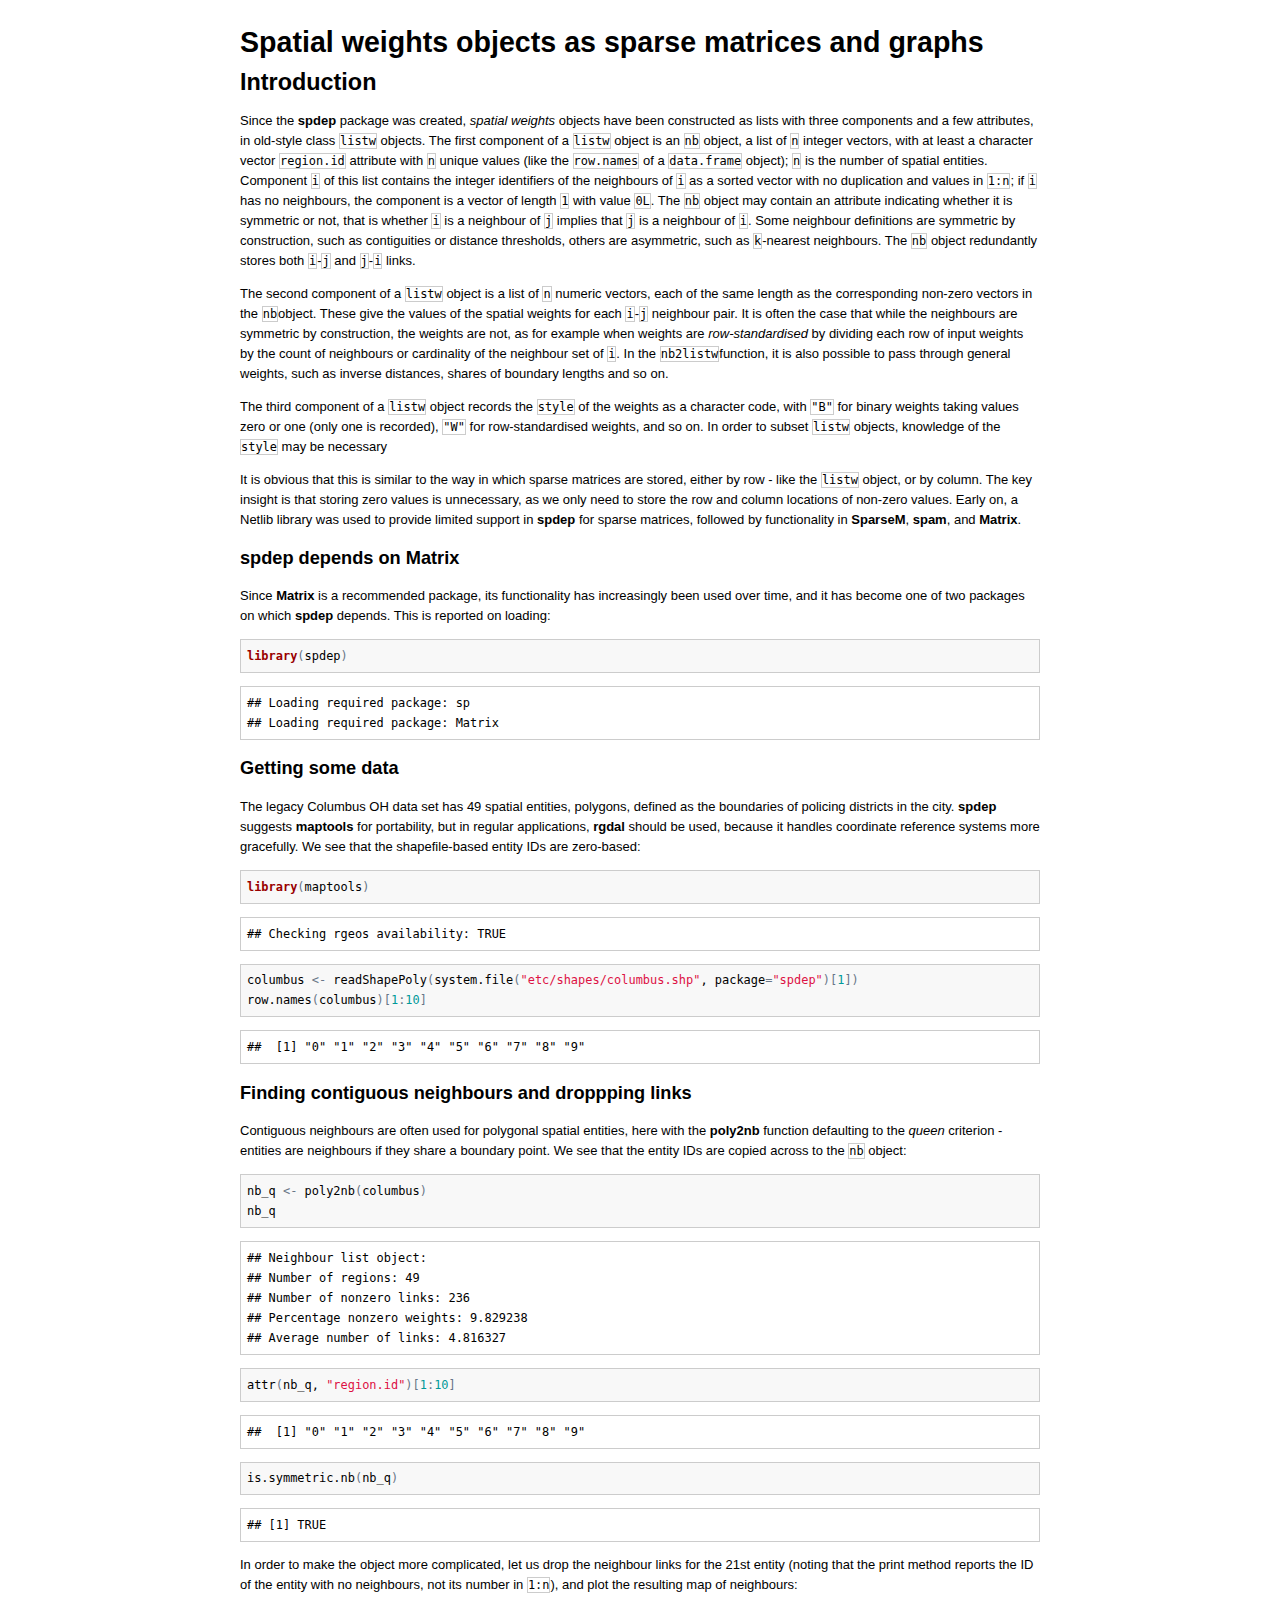
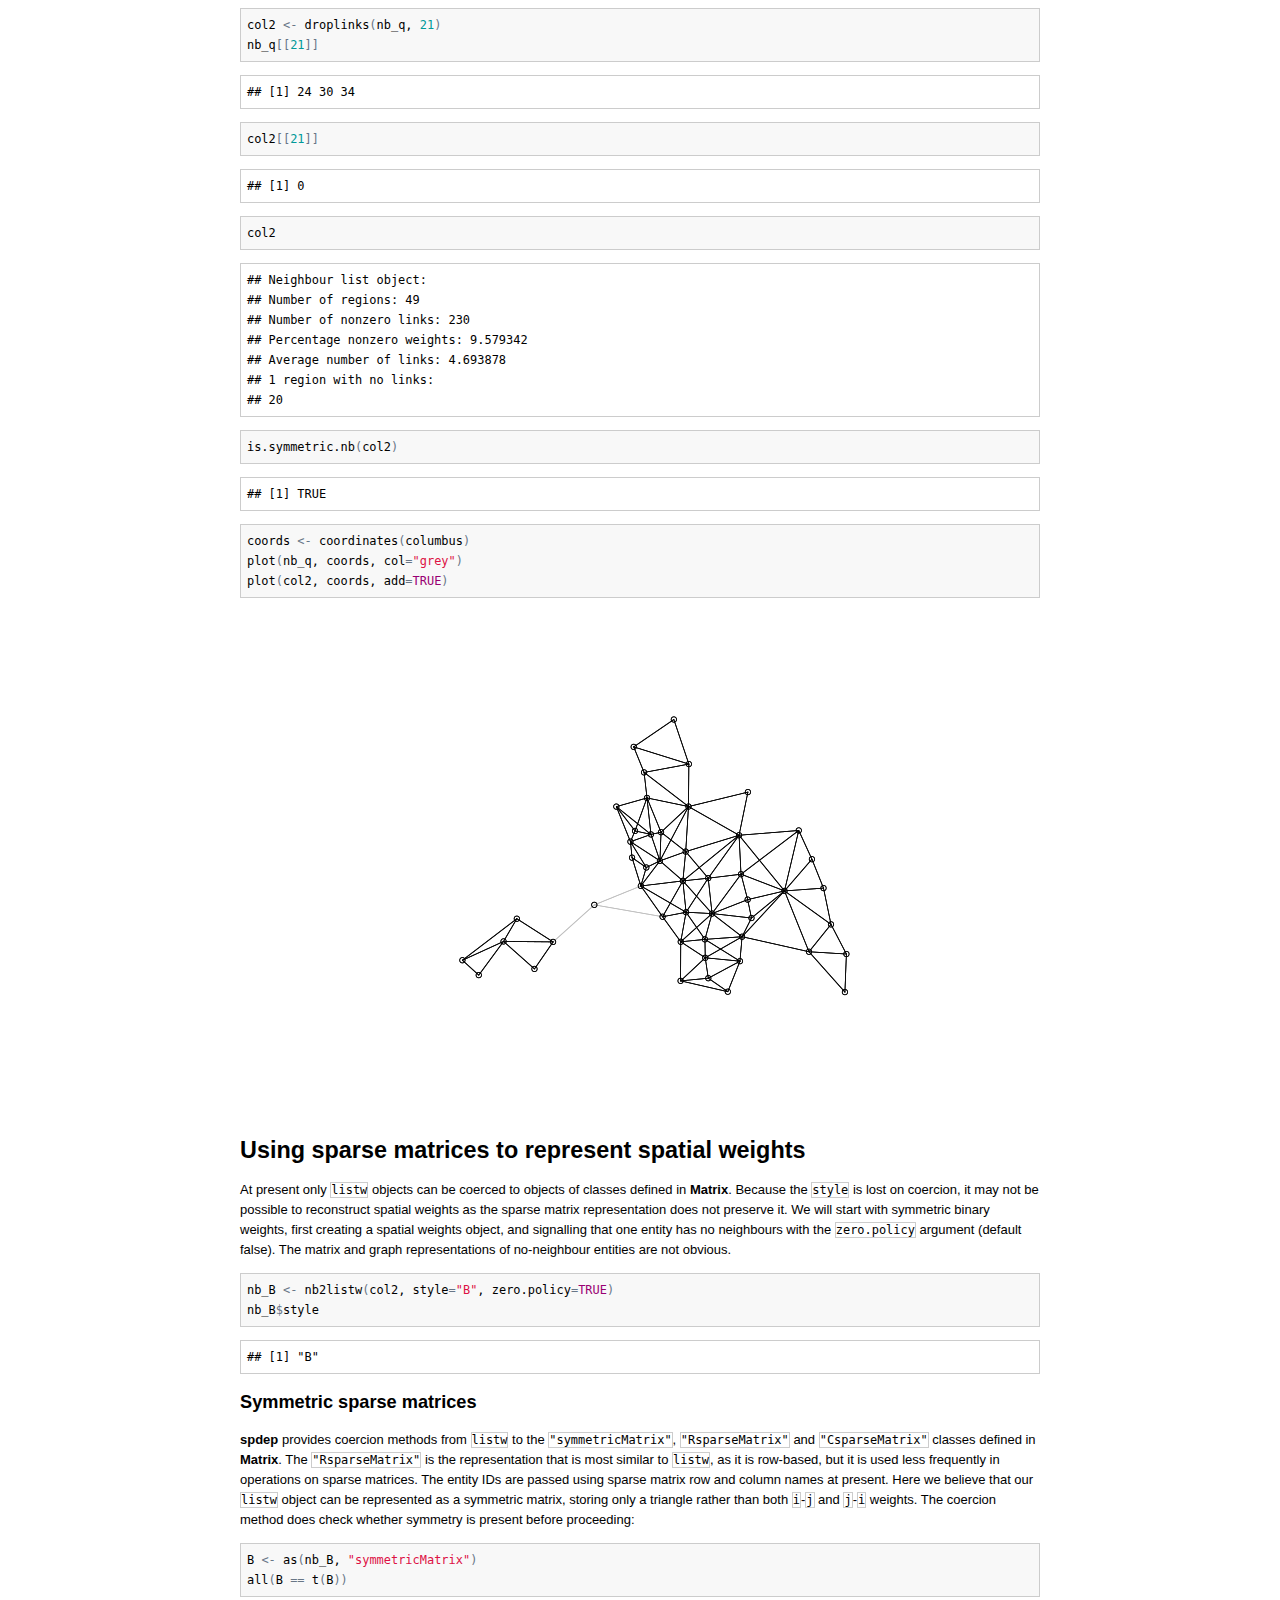
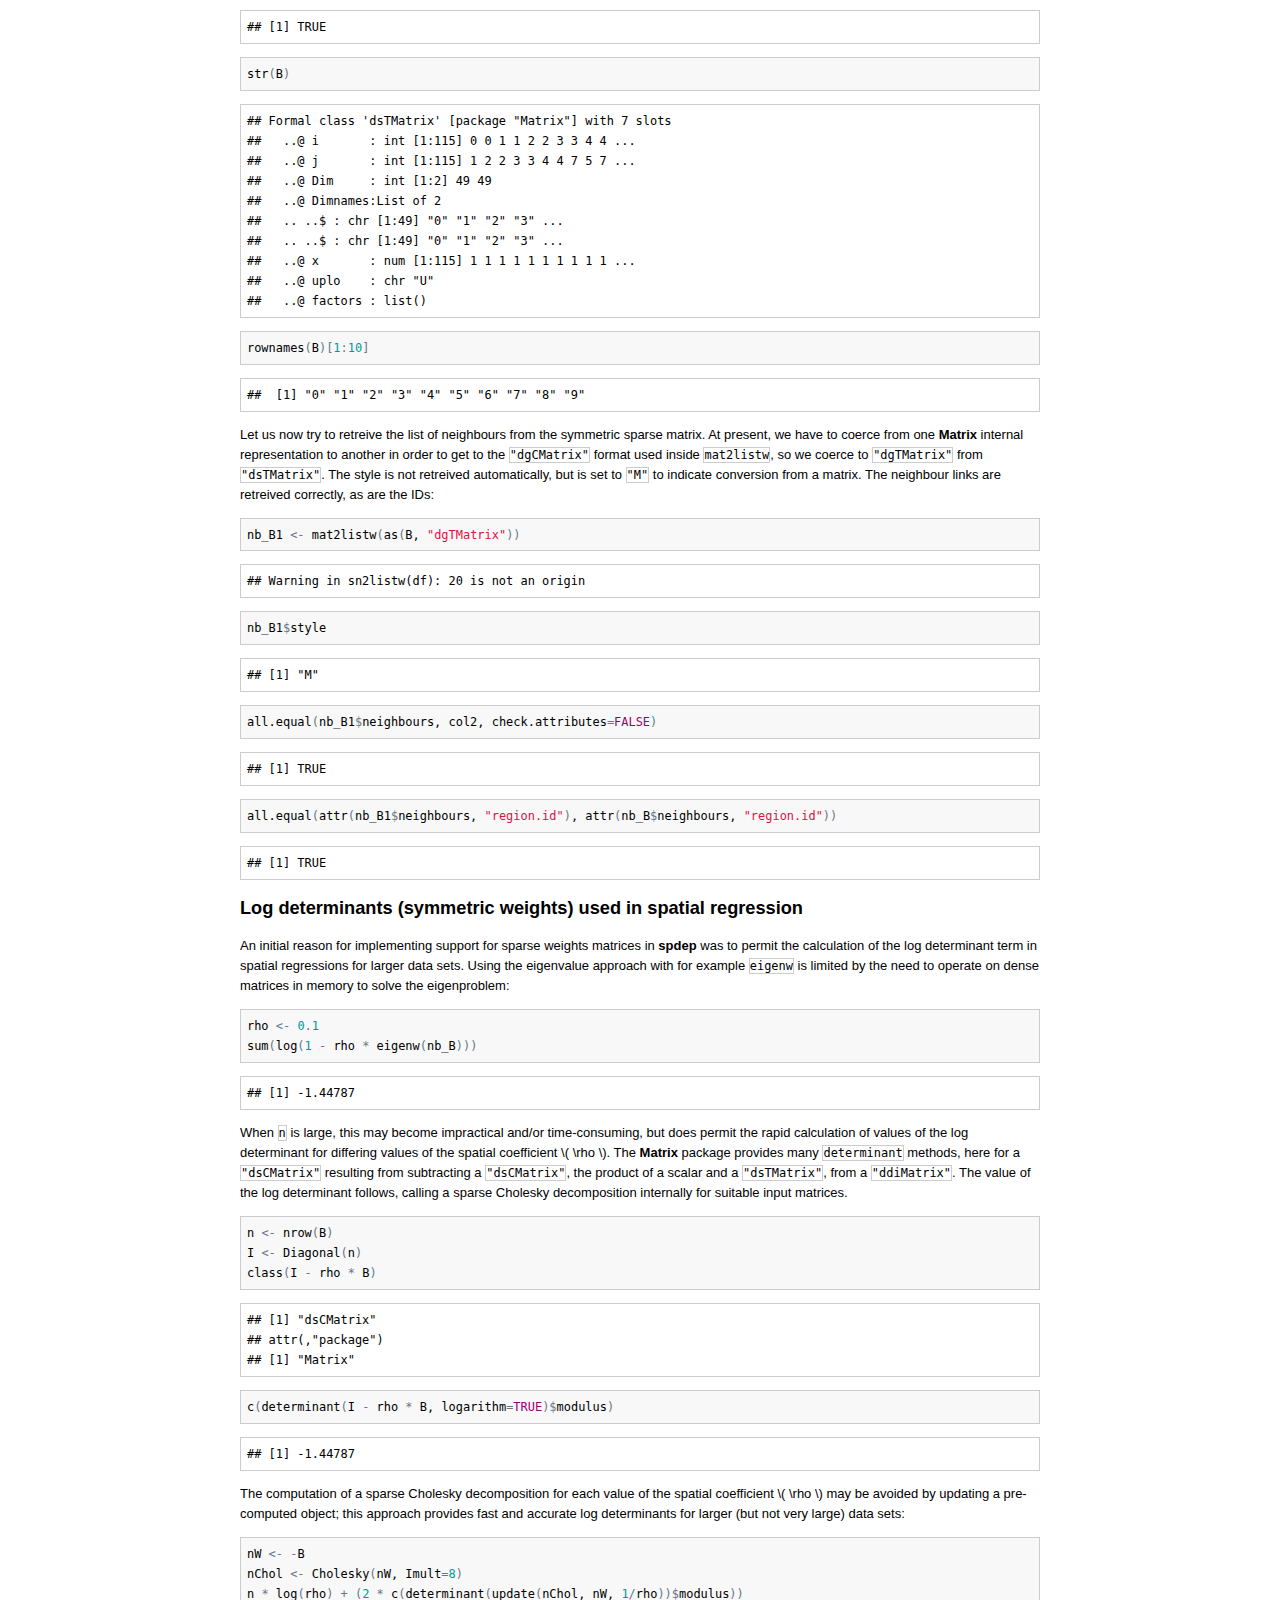
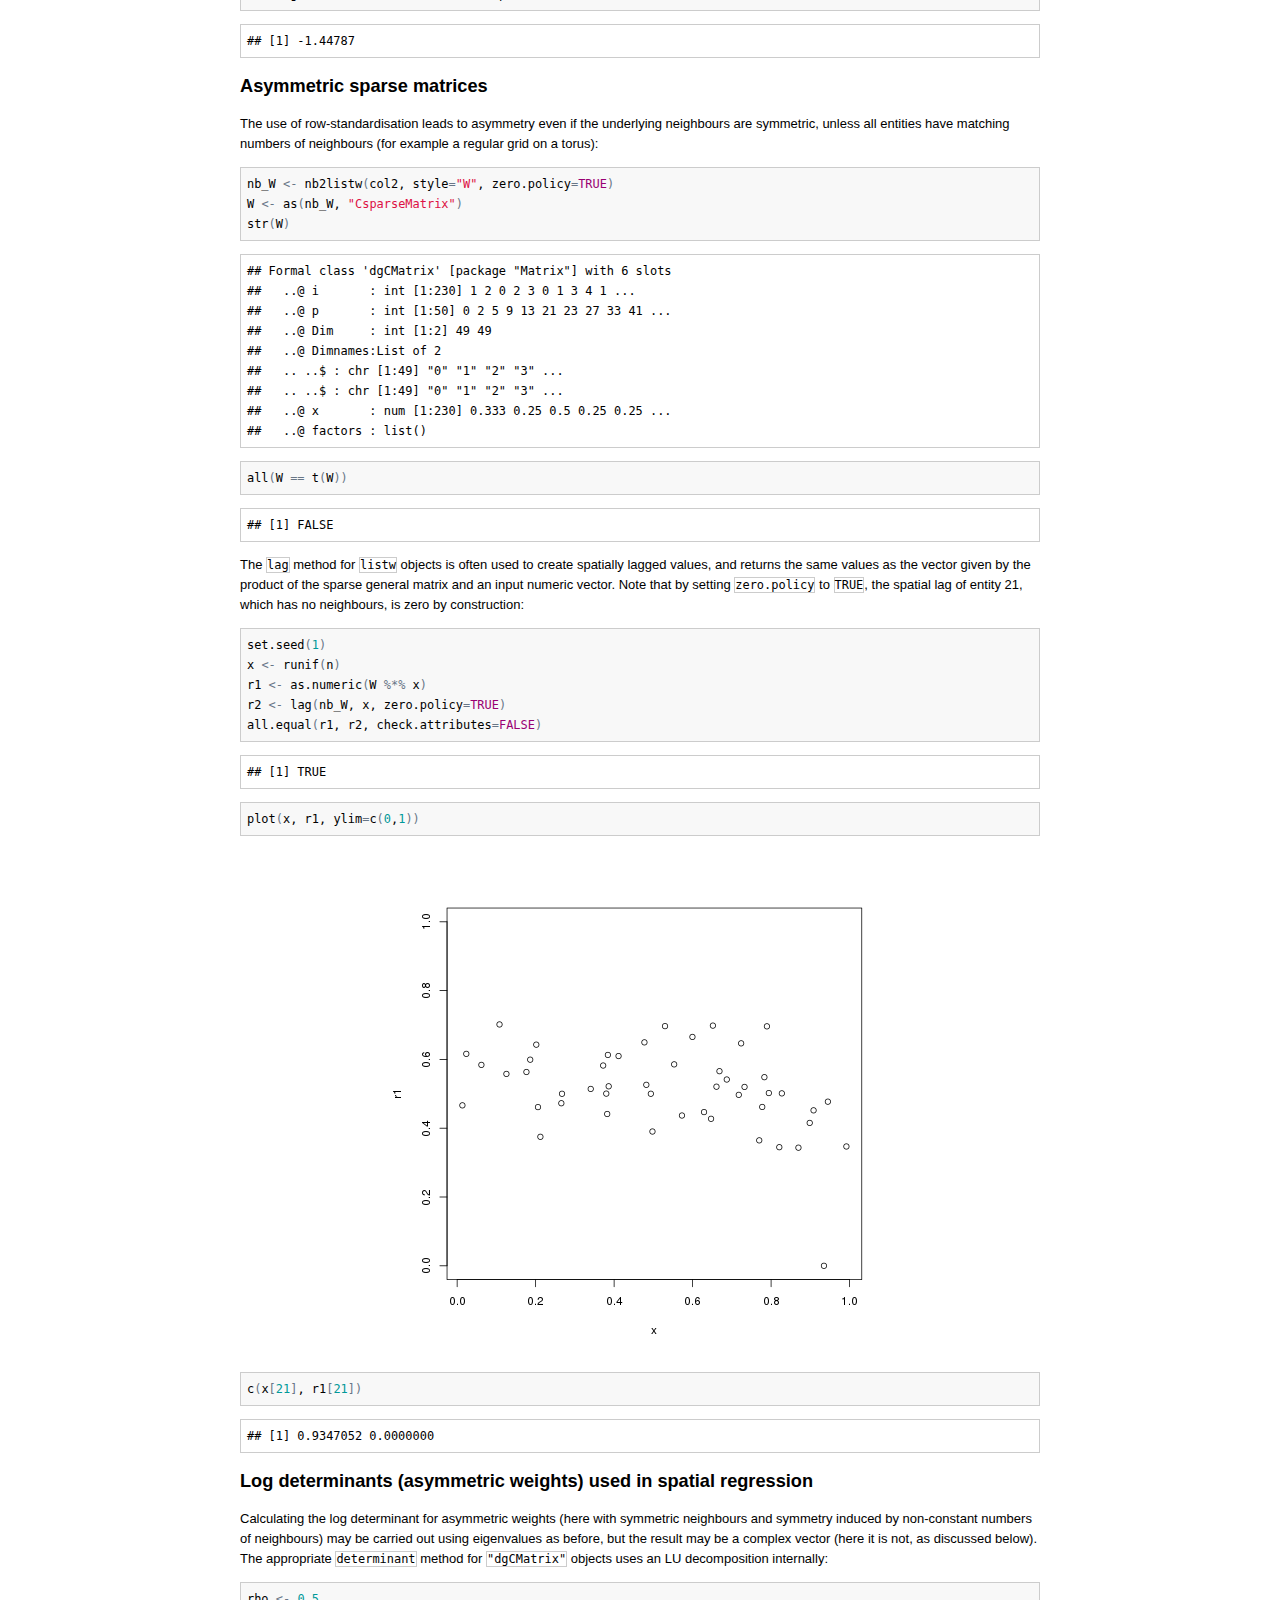
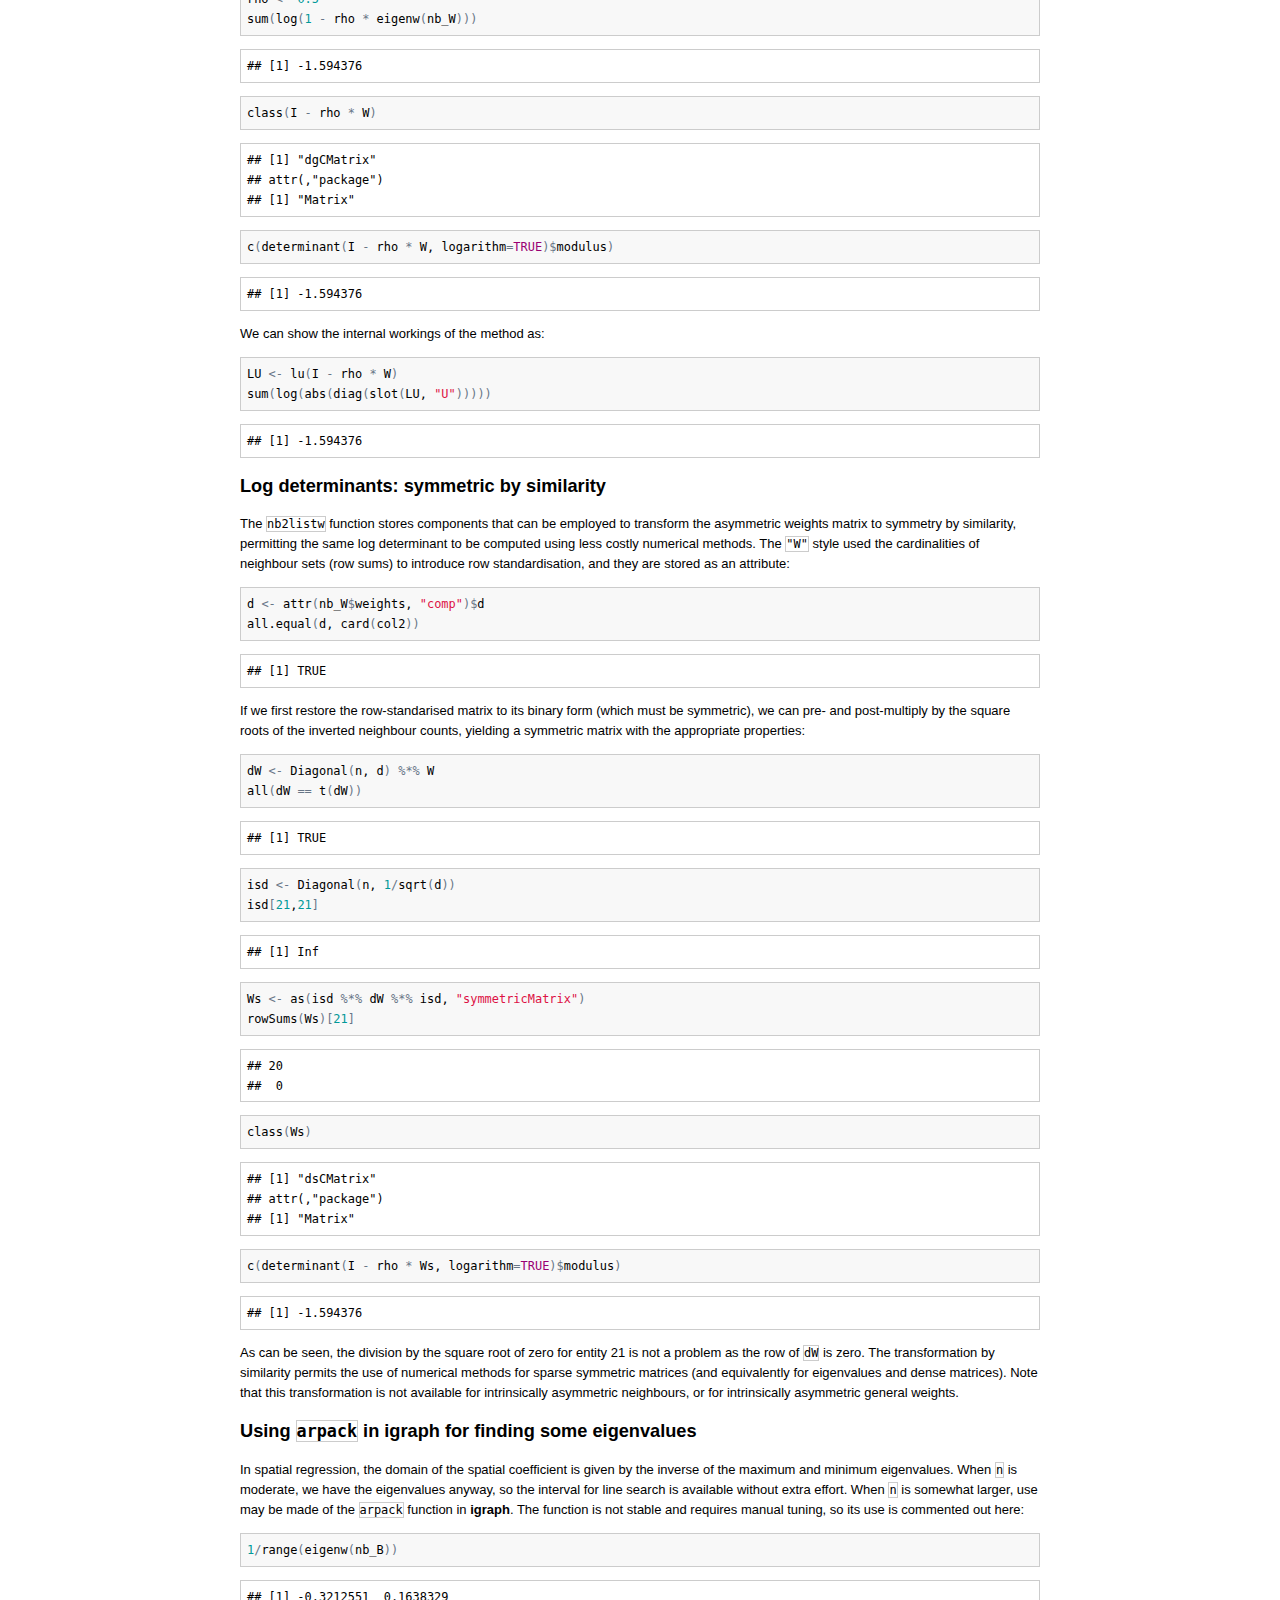
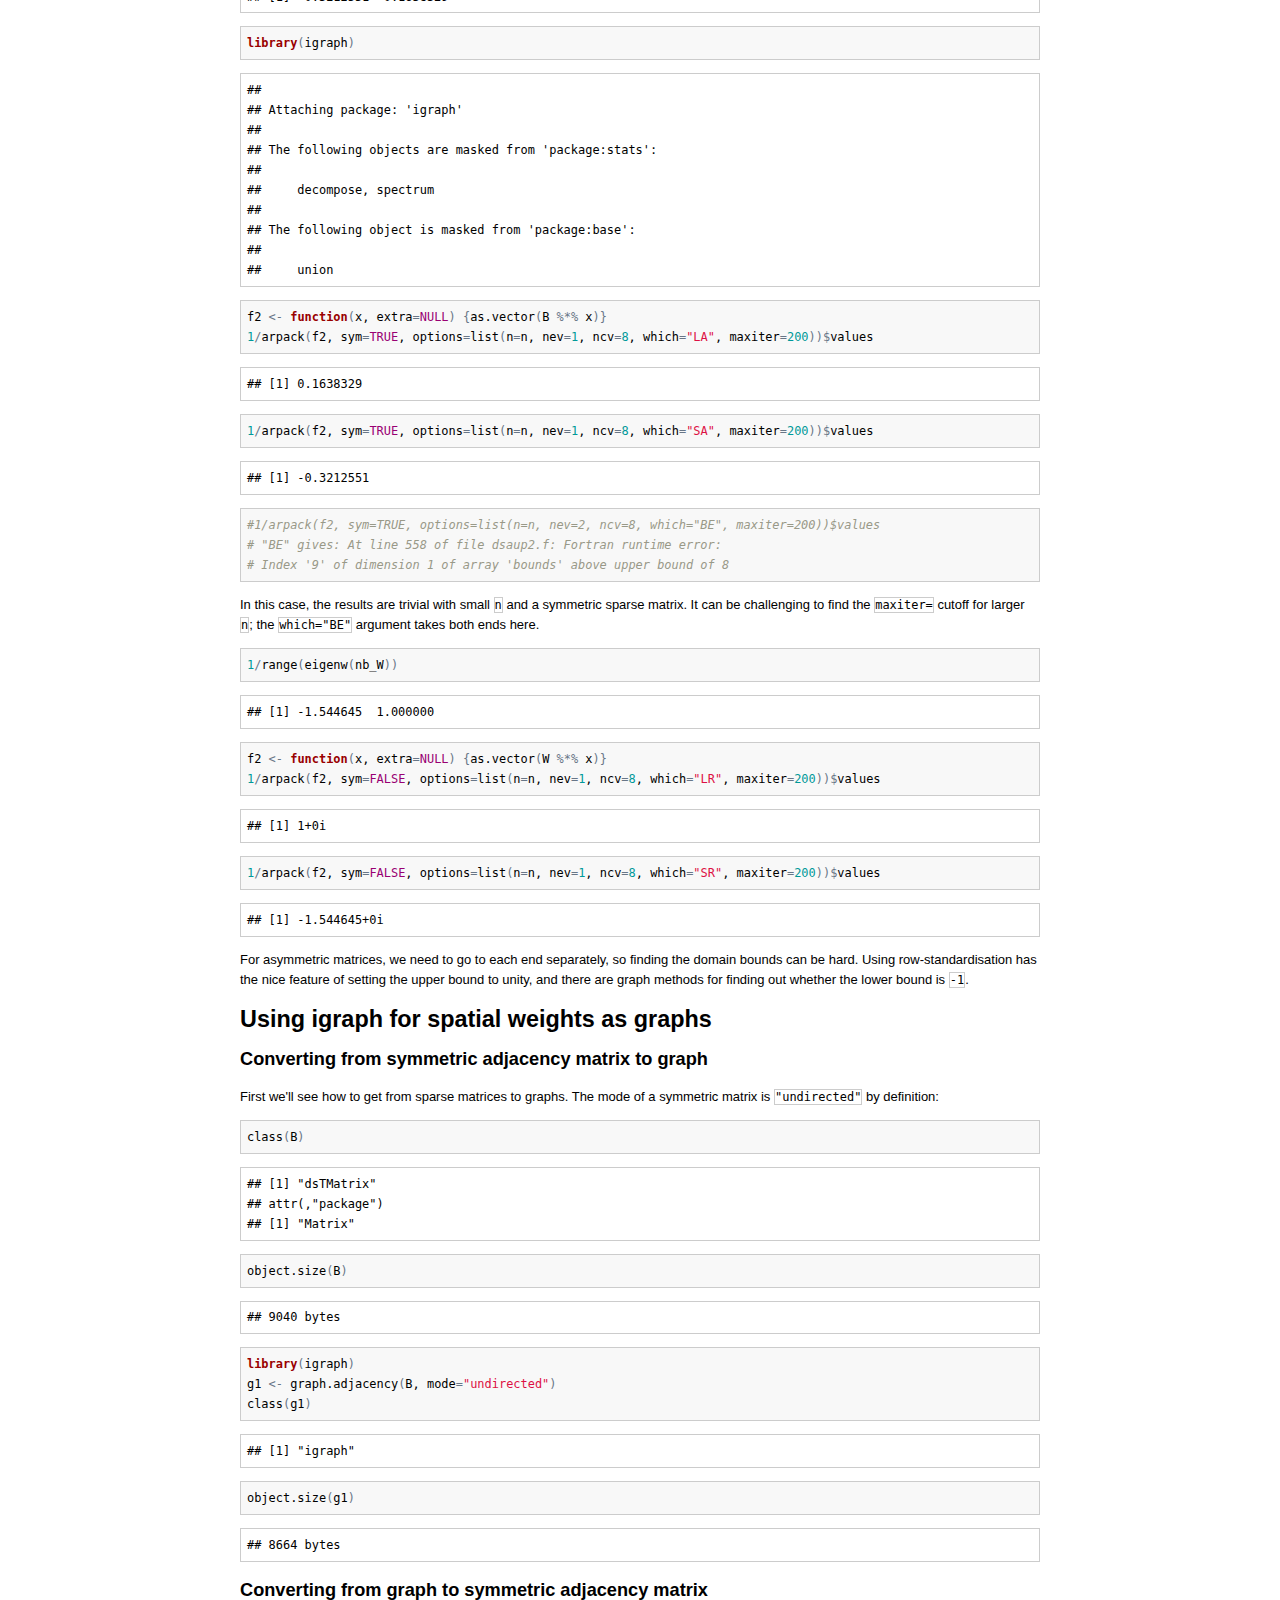
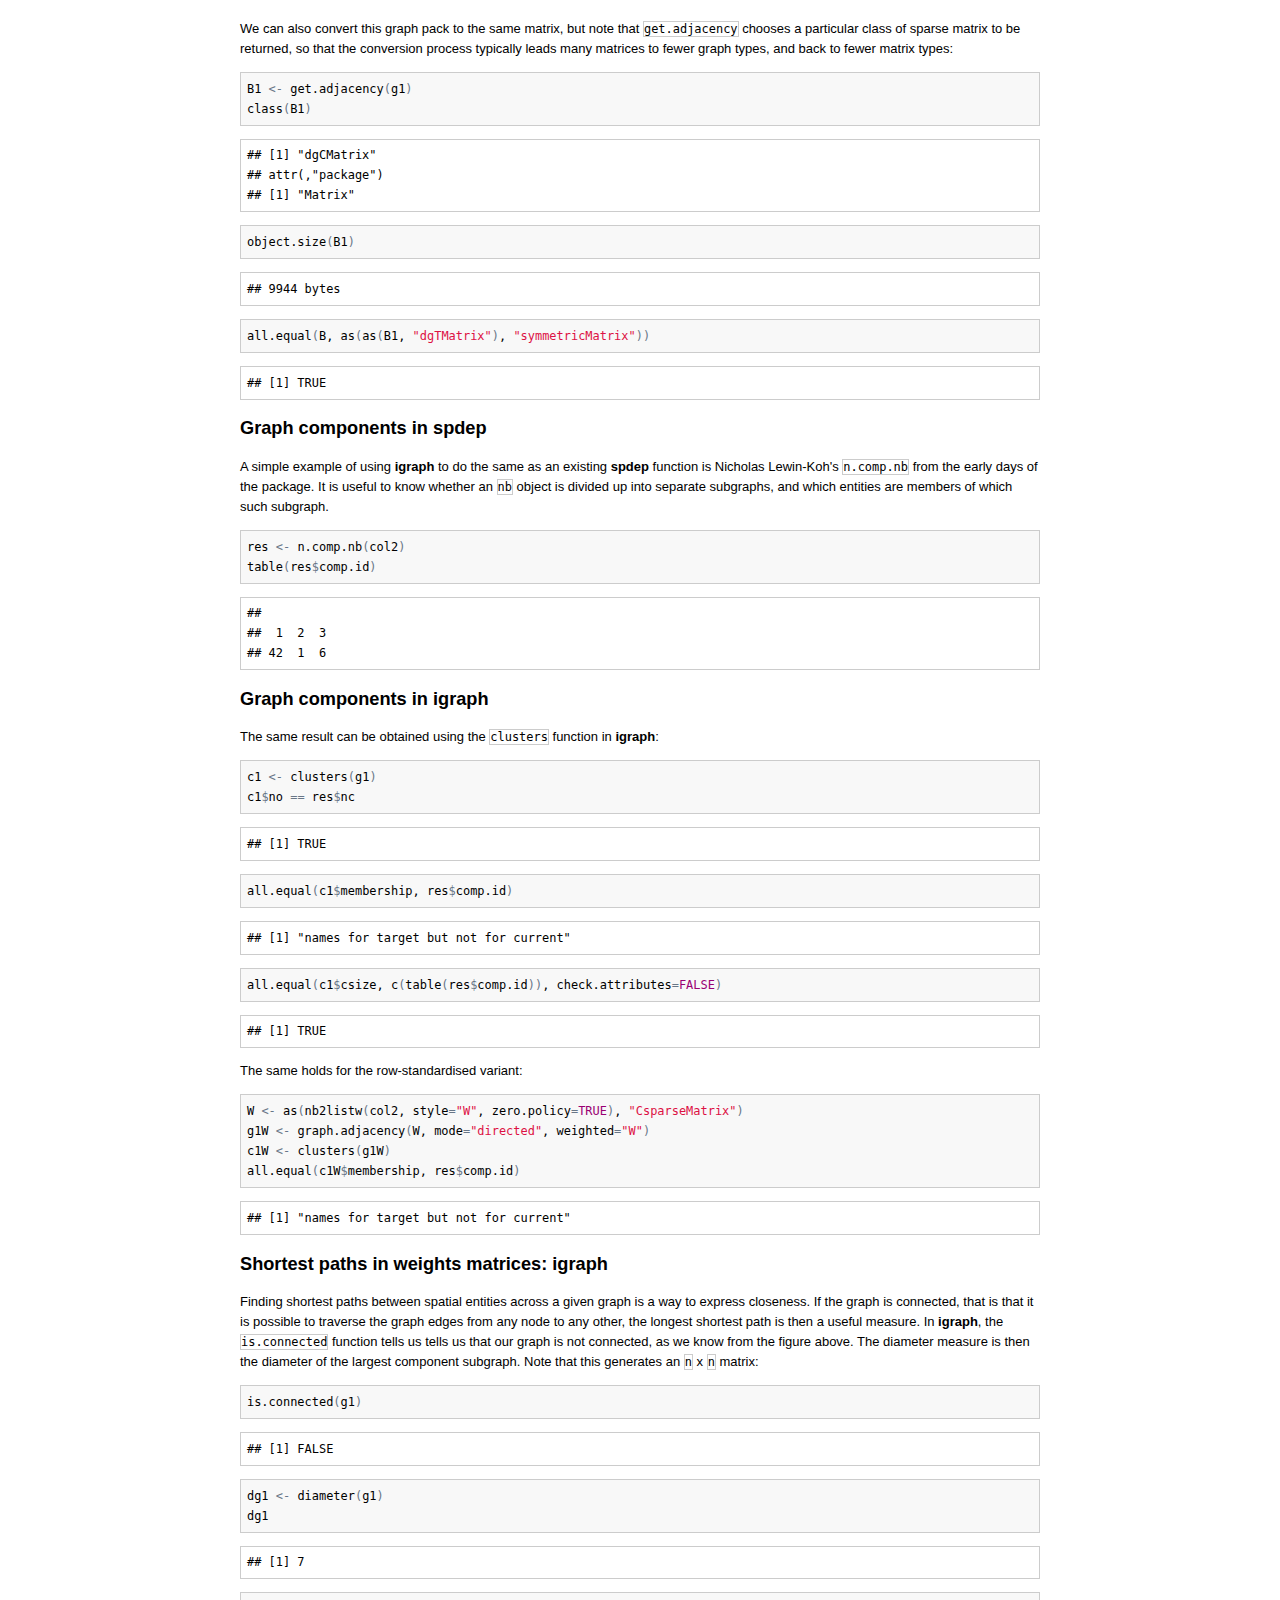
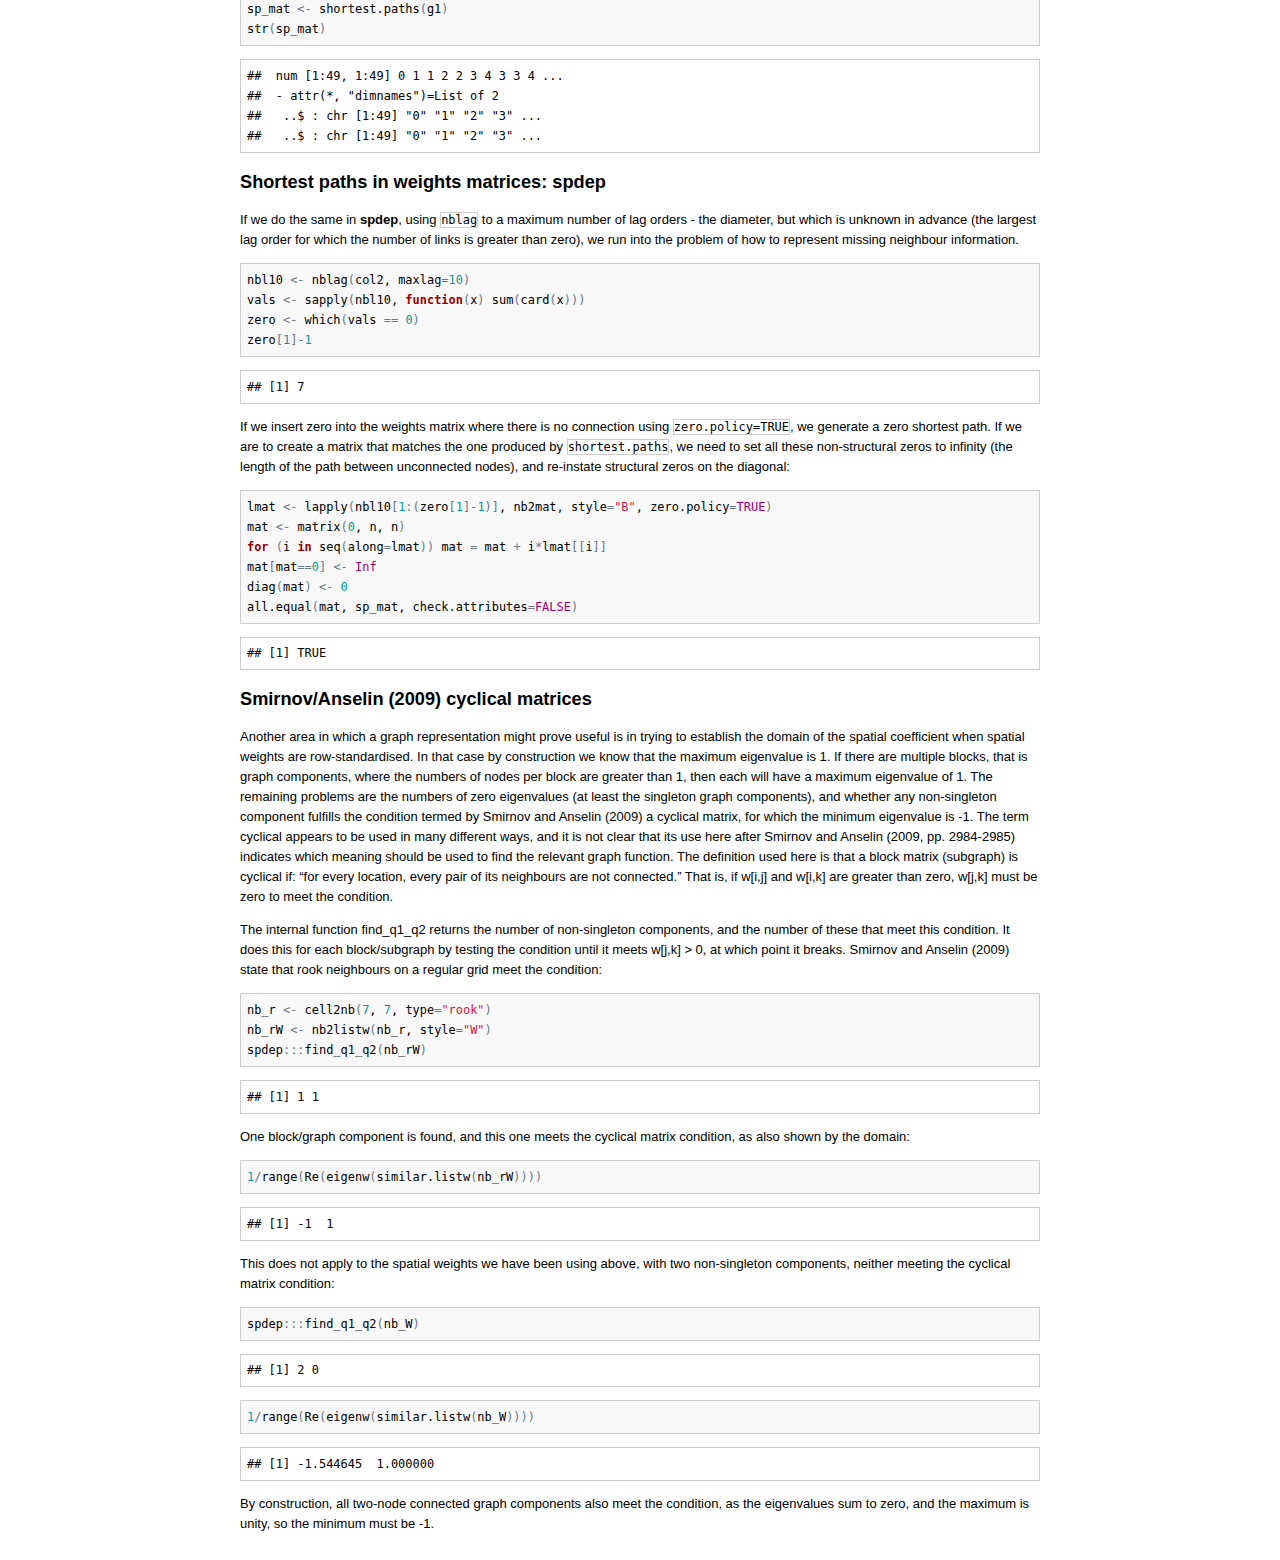
<file: software/spdep/doc/nb_igraph.html>
<!DOCTYPE html>
<html>
<head>
<meta http-equiv="Content-Type" content="text/html; charset=utf-8"/>

<title>Spatial weights objects as sparse matrices and graphs</title>

<script type="text/javascript">
window.onload = function() {
  var imgs = document.getElementsByTagName('img'), i, img;
  for (i = 0; i < imgs.length; i++) {
    img = imgs[i];
    // center an image if it is the only element of its parent
    if (img.parentElement.childElementCount === 1)
      img.parentElement.style.textAlign = 'center';
  }
};
</script>

<!-- Styles for R syntax highlighter -->
<style type="text/css">
   pre .operator,
   pre .paren {
     color: rgb(104, 118, 135)
   }

   pre .literal {
     color: #990073
   }

   pre .number {
     color: #099;
   }

   pre .comment {
     color: #998;
     font-style: italic
   }

   pre .keyword {
     color: #900;
     font-weight: bold
   }

   pre .identifier {
     color: rgb(0, 0, 0);
   }

   pre .string {
     color: #d14;
   }
</style>

<!-- R syntax highlighter -->
<script type="text/javascript">
var hljs=new function(){function m(p){return p.replace(/&/gm,"&amp;").replace(/</gm,"&lt;")}function f(r,q,p){return RegExp(q,"m"+(r.cI?"i":"")+(p?"g":""))}function b(r){for(var p=0;p<r.childNodes.length;p++){var q=r.childNodes[p];if(q.nodeName=="CODE"){return q}if(!(q.nodeType==3&&q.nodeValue.match(/\s+/))){break}}}function h(t,s){var p="";for(var r=0;r<t.childNodes.length;r++){if(t.childNodes[r].nodeType==3){var q=t.childNodes[r].nodeValue;if(s){q=q.replace(/\n/g,"")}p+=q}else{if(t.childNodes[r].nodeName=="BR"){p+="\n"}else{p+=h(t.childNodes[r])}}}if(/MSIE [678]/.test(navigator.userAgent)){p=p.replace(/\r/g,"\n")}return p}function a(s){var r=s.className.split(/\s+/);r=r.concat(s.parentNode.className.split(/\s+/));for(var q=0;q<r.length;q++){var p=r[q].replace(/^language-/,"");if(e[p]){return p}}}function c(q){var p=[];(function(s,t){for(var r=0;r<s.childNodes.length;r++){if(s.childNodes[r].nodeType==3){t+=s.childNodes[r].nodeValue.length}else{if(s.childNodes[r].nodeName=="BR"){t+=1}else{if(s.childNodes[r].nodeType==1){p.push({event:"start",offset:t,node:s.childNodes[r]});t=arguments.callee(s.childNodes[r],t);p.push({event:"stop",offset:t,node:s.childNodes[r]})}}}}return t})(q,0);return p}function k(y,w,x){var q=0;var z="";var s=[];function u(){if(y.length&&w.length){if(y[0].offset!=w[0].offset){return(y[0].offset<w[0].offset)?y:w}else{return w[0].event=="start"?y:w}}else{return y.length?y:w}}function t(D){var A="<"+D.nodeName.toLowerCase();for(var B=0;B<D.attributes.length;B++){var C=D.attributes[B];A+=" "+C.nodeName.toLowerCase();if(C.value!==undefined&&C.value!==false&&C.value!==null){A+='="'+m(C.value)+'"'}}return A+">"}while(y.length||w.length){var v=u().splice(0,1)[0];z+=m(x.substr(q,v.offset-q));q=v.offset;if(v.event=="start"){z+=t(v.node);s.push(v.node)}else{if(v.event=="stop"){var p,r=s.length;do{r--;p=s[r];z+=("</"+p.nodeName.toLowerCase()+">")}while(p!=v.node);s.splice(r,1);while(r<s.length){z+=t(s[r]);r++}}}}return z+m(x.substr(q))}function j(){function q(x,y,v){if(x.compiled){return}var u;var s=[];if(x.k){x.lR=f(y,x.l||hljs.IR,true);for(var w in x.k){if(!x.k.hasOwnProperty(w)){continue}if(x.k[w] instanceof Object){u=x.k[w]}else{u=x.k;w="keyword"}for(var r in u){if(!u.hasOwnProperty(r)){continue}x.k[r]=[w,u[r]];s.push(r)}}}if(!v){if(x.bWK){x.b="\\b("+s.join("|")+")\\s"}x.bR=f(y,x.b?x.b:"\\B|\\b");if(!x.e&&!x.eW){x.e="\\B|\\b"}if(x.e){x.eR=f(y,x.e)}}if(x.i){x.iR=f(y,x.i)}if(x.r===undefined){x.r=1}if(!x.c){x.c=[]}x.compiled=true;for(var t=0;t<x.c.length;t++){if(x.c[t]=="self"){x.c[t]=x}q(x.c[t],y,false)}if(x.starts){q(x.starts,y,false)}}for(var p in e){if(!e.hasOwnProperty(p)){continue}q(e[p].dM,e[p],true)}}function d(B,C){if(!j.called){j();j.called=true}function q(r,M){for(var L=0;L<M.c.length;L++){if((M.c[L].bR.exec(r)||[null])[0]==r){return M.c[L]}}}function v(L,r){if(D[L].e&&D[L].eR.test(r)){return 1}if(D[L].eW){var M=v(L-1,r);return M?M+1:0}return 0}function w(r,L){return L.i&&L.iR.test(r)}function K(N,O){var M=[];for(var L=0;L<N.c.length;L++){M.push(N.c[L].b)}var r=D.length-1;do{if(D[r].e){M.push(D[r].e)}r--}while(D[r+1].eW);if(N.i){M.push(N.i)}return f(O,M.join("|"),true)}function p(M,L){var N=D[D.length-1];if(!N.t){N.t=K(N,E)}N.t.lastIndex=L;var r=N.t.exec(M);return r?[M.substr(L,r.index-L),r[0],false]:[M.substr(L),"",true]}function z(N,r){var L=E.cI?r[0].toLowerCase():r[0];var M=N.k[L];if(M&&M instanceof Array){return M}return false}function F(L,P){L=m(L);if(!P.k){return L}var r="";var O=0;P.lR.lastIndex=0;var M=P.lR.exec(L);while(M){r+=L.substr(O,M.index-O);var N=z(P,M);if(N){x+=N[1];r+='<span class="'+N[0]+'">'+M[0]+"</span>"}else{r+=M[0]}O=P.lR.lastIndex;M=P.lR.exec(L)}return r+L.substr(O,L.length-O)}function J(L,M){if(M.sL&&e[M.sL]){var r=d(M.sL,L);x+=r.keyword_count;return r.value}else{return F(L,M)}}function I(M,r){var L=M.cN?'<span class="'+M.cN+'">':"";if(M.rB){y+=L;M.buffer=""}else{if(M.eB){y+=m(r)+L;M.buffer=""}else{y+=L;M.buffer=r}}D.push(M);A+=M.r}function G(N,M,Q){var R=D[D.length-1];if(Q){y+=J(R.buffer+N,R);return false}var P=q(M,R);if(P){y+=J(R.buffer+N,R);I(P,M);return P.rB}var L=v(D.length-1,M);if(L){var O=R.cN?"</span>":"";if(R.rE){y+=J(R.buffer+N,R)+O}else{if(R.eE){y+=J(R.buffer+N,R)+O+m(M)}else{y+=J(R.buffer+N+M,R)+O}}while(L>1){O=D[D.length-2].cN?"</span>":"";y+=O;L--;D.length--}var r=D[D.length-1];D.length--;D[D.length-1].buffer="";if(r.starts){I(r.starts,"")}return R.rE}if(w(M,R)){throw"Illegal"}}var E=e[B];var D=[E.dM];var A=0;var x=0;var y="";try{var s,u=0;E.dM.buffer="";do{s=p(C,u);var t=G(s[0],s[1],s[2]);u+=s[0].length;if(!t){u+=s[1].length}}while(!s[2]);if(D.length>1){throw"Illegal"}return{r:A,keyword_count:x,value:y}}catch(H){if(H=="Illegal"){return{r:0,keyword_count:0,value:m(C)}}else{throw H}}}function g(t){var p={keyword_count:0,r:0,value:m(t)};var r=p;for(var q in e){if(!e.hasOwnProperty(q)){continue}var s=d(q,t);s.language=q;if(s.keyword_count+s.r>r.keyword_count+r.r){r=s}if(s.keyword_count+s.r>p.keyword_count+p.r){r=p;p=s}}if(r.language){p.second_best=r}return p}function i(r,q,p){if(q){r=r.replace(/^((<[^>]+>|\t)+)/gm,function(t,w,v,u){return w.replace(/\t/g,q)})}if(p){r=r.replace(/\n/g,"<br>")}return r}function n(t,w,r){var x=h(t,r);var v=a(t);var y,s;if(v){y=d(v,x)}else{return}var q=c(t);if(q.length){s=document.createElement("pre");s.innerHTML=y.value;y.value=k(q,c(s),x)}y.value=i(y.value,w,r);var u=t.className;if(!u.match("(\\s|^)(language-)?"+v+"(\\s|$)")){u=u?(u+" "+v):v}if(/MSIE [678]/.test(navigator.userAgent)&&t.tagName=="CODE"&&t.parentNode.tagName=="PRE"){s=t.parentNode;var p=document.createElement("div");p.innerHTML="<pre><code>"+y.value+"</code></pre>";t=p.firstChild.firstChild;p.firstChild.cN=s.cN;s.parentNode.replaceChild(p.firstChild,s)}else{t.innerHTML=y.value}t.className=u;t.result={language:v,kw:y.keyword_count,re:y.r};if(y.second_best){t.second_best={language:y.second_best.language,kw:y.second_best.keyword_count,re:y.second_best.r}}}function o(){if(o.called){return}o.called=true;var r=document.getElementsByTagName("pre");for(var p=0;p<r.length;p++){var q=b(r[p]);if(q){n(q,hljs.tabReplace)}}}function l(){if(window.addEventListener){window.addEventListener("DOMContentLoaded",o,false);window.addEventListener("load",o,false)}else{if(window.attachEvent){window.attachEvent("onload",o)}else{window.onload=o}}}var e={};this.LANGUAGES=e;this.highlight=d;this.highlightAuto=g;this.fixMarkup=i;this.highlightBlock=n;this.initHighlighting=o;this.initHighlightingOnLoad=l;this.IR="[a-zA-Z][a-zA-Z0-9_]*";this.UIR="[a-zA-Z_][a-zA-Z0-9_]*";this.NR="\\b\\d+(\\.\\d+)?";this.CNR="\\b(0[xX][a-fA-F0-9]+|(\\d+(\\.\\d*)?|\\.\\d+)([eE][-+]?\\d+)?)";this.BNR="\\b(0b[01]+)";this.RSR="!|!=|!==|%|%=|&|&&|&=|\\*|\\*=|\\+|\\+=|,|\\.|-|-=|/|/=|:|;|<|<<|<<=|<=|=|==|===|>|>=|>>|>>=|>>>|>>>=|\\?|\\[|\\{|\\(|\\^|\\^=|\\||\\|=|\\|\\||~";this.ER="(?![\\s\\S])";this.BE={b:"\\\\.",r:0};this.ASM={cN:"string",b:"'",e:"'",i:"\\n",c:[this.BE],r:0};this.QSM={cN:"string",b:'"',e:'"',i:"\\n",c:[this.BE],r:0};this.CLCM={cN:"comment",b:"//",e:"$"};this.CBLCLM={cN:"comment",b:"/\\*",e:"\\*/"};this.HCM={cN:"comment",b:"#",e:"$"};this.NM={cN:"number",b:this.NR,r:0};this.CNM={cN:"number",b:this.CNR,r:0};this.BNM={cN:"number",b:this.BNR,r:0};this.inherit=function(r,s){var p={};for(var q in r){p[q]=r[q]}if(s){for(var q in s){p[q]=s[q]}}return p}}();hljs.LANGUAGES.cpp=function(){var a={keyword:{"false":1,"int":1,"float":1,"while":1,"private":1,"char":1,"catch":1,"export":1,virtual:1,operator:2,sizeof:2,dynamic_cast:2,typedef:2,const_cast:2,"const":1,struct:1,"for":1,static_cast:2,union:1,namespace:1,unsigned:1,"long":1,"throw":1,"volatile":2,"static":1,"protected":1,bool:1,template:1,mutable:1,"if":1,"public":1,friend:2,"do":1,"return":1,"goto":1,auto:1,"void":2,"enum":1,"else":1,"break":1,"new":1,extern:1,using:1,"true":1,"class":1,asm:1,"case":1,typeid:1,"short":1,reinterpret_cast:2,"default":1,"double":1,register:1,explicit:1,signed:1,typename:1,"try":1,"this":1,"switch":1,"continue":1,wchar_t:1,inline:1,"delete":1,alignof:1,char16_t:1,char32_t:1,constexpr:1,decltype:1,noexcept:1,nullptr:1,static_assert:1,thread_local:1,restrict:1,_Bool:1,complex:1},built_in:{std:1,string:1,cin:1,cout:1,cerr:1,clog:1,stringstream:1,istringstream:1,ostringstream:1,auto_ptr:1,deque:1,list:1,queue:1,stack:1,vector:1,map:1,set:1,bitset:1,multiset:1,multimap:1,unordered_set:1,unordered_map:1,unordered_multiset:1,unordered_multimap:1,array:1,shared_ptr:1}};return{dM:{k:a,i:"</",c:[hljs.CLCM,hljs.CBLCLM,hljs.QSM,{cN:"string",b:"'\\\\?.",e:"'",i:"."},{cN:"number",b:"\\b(\\d+(\\.\\d*)?|\\.\\d+)(u|U|l|L|ul|UL|f|F)"},hljs.CNM,{cN:"preprocessor",b:"#",e:"$"},{cN:"stl_container",b:"\\b(deque|list|queue|stack|vector|map|set|bitset|multiset|multimap|unordered_map|unordered_set|unordered_multiset|unordered_multimap|array)\\s*<",e:">",k:a,r:10,c:["self"]}]}}}();hljs.LANGUAGES.r={dM:{c:[hljs.HCM,{cN:"number",b:"\\b0[xX][0-9a-fA-F]+[Li]?\\b",e:hljs.IMMEDIATE_RE,r:0},{cN:"number",b:"\\b\\d+(?:[eE][+\\-]?\\d*)?L\\b",e:hljs.IMMEDIATE_RE,r:0},{cN:"number",b:"\\b\\d+\\.(?!\\d)(?:i\\b)?",e:hljs.IMMEDIATE_RE,r:1},{cN:"number",b:"\\b\\d+(?:\\.\\d*)?(?:[eE][+\\-]?\\d*)?i?\\b",e:hljs.IMMEDIATE_RE,r:0},{cN:"number",b:"\\.\\d+(?:[eE][+\\-]?\\d*)?i?\\b",e:hljs.IMMEDIATE_RE,r:1},{cN:"keyword",b:"(?:tryCatch|library|setGeneric|setGroupGeneric)\\b",e:hljs.IMMEDIATE_RE,r:10},{cN:"keyword",b:"\\.\\.\\.",e:hljs.IMMEDIATE_RE,r:10},{cN:"keyword",b:"\\.\\.\\d+(?![\\w.])",e:hljs.IMMEDIATE_RE,r:10},{cN:"keyword",b:"\\b(?:function)",e:hljs.IMMEDIATE_RE,r:2},{cN:"keyword",b:"(?:if|in|break|next|repeat|else|for|return|switch|while|try|stop|warning|require|attach|detach|source|setMethod|setClass)\\b",e:hljs.IMMEDIATE_RE,r:1},{cN:"literal",b:"(?:NA|NA_integer_|NA_real_|NA_character_|NA_complex_)\\b",e:hljs.IMMEDIATE_RE,r:10},{cN:"literal",b:"(?:NULL|TRUE|FALSE|T|F|Inf|NaN)\\b",e:hljs.IMMEDIATE_RE,r:1},{cN:"identifier",b:"[a-zA-Z.][a-zA-Z0-9._]*\\b",e:hljs.IMMEDIATE_RE,r:0},{cN:"operator",b:"<\\-(?!\\s*\\d)",e:hljs.IMMEDIATE_RE,r:2},{cN:"operator",b:"\\->|<\\-",e:hljs.IMMEDIATE_RE,r:1},{cN:"operator",b:"%%|~",e:hljs.IMMEDIATE_RE},{cN:"operator",b:">=|<=|==|!=|\\|\\||&&|=|\\+|\\-|\\*|/|\\^|>|<|!|&|\\||\\$|:",e:hljs.IMMEDIATE_RE,r:0},{cN:"operator",b:"%",e:"%",i:"\\n",r:1},{cN:"identifier",b:"`",e:"`",r:0},{cN:"string",b:'"',e:'"',c:[hljs.BE],r:0},{cN:"string",b:"'",e:"'",c:[hljs.BE],r:0},{cN:"paren",b:"[[({\\])}]",e:hljs.IMMEDIATE_RE,r:0}]}};
hljs.initHighlightingOnLoad();
</script>

<!-- MathJax scripts -->
<script type="text/javascript" src="https://cdn.mathjax.org/mathjax/latest/MathJax.js?config=TeX-AMS-MML_HTMLorMML">
</script>


<style type="text/css">
body, td {
   font-family: sans-serif;
   background-color: white;
   font-size: 13px;
}

body {
  max-width: 800px;
  margin: auto;
  padding: 1em;
  line-height: 20px;
}

tt, code, pre {
   font-family: 'DejaVu Sans Mono', 'Droid Sans Mono', 'Lucida Console', Consolas, Monaco, monospace;
}

h1 {
   font-size:2.2em;
}

h2 {
   font-size:1.8em;
}

h3 {
   font-size:1.4em;
}

h4 {
   font-size:1.0em;
}

h5 {
   font-size:0.9em;
}

h6 {
   font-size:0.8em;
}

a:visited {
   color: rgb(50%, 0%, 50%);
}

pre, img {
  max-width: 100%;
}
pre {
  overflow-x: auto;
}
pre code {
   display: block; padding: 0.5em;
}

code {
  font-size: 92%;
  border: 1px solid #ccc;
}

code[class] {
  background-color: #F8F8F8;
}

table, td, th {
  border: none;
}

blockquote {
   color:#666666;
   margin:0;
   padding-left: 1em;
   border-left: 0.5em #EEE solid;
}

hr {
   height: 0px;
   border-bottom: none;
   border-top-width: thin;
   border-top-style: dotted;
   border-top-color: #999999;
}

@media print {
   * {
      background: transparent !important;
      color: black !important;
      filter:none !important;
      -ms-filter: none !important;
   }

   body {
      font-size:12pt;
      max-width:100%;
   }

   a, a:visited {
      text-decoration: underline;
   }

   hr {
      visibility: hidden;
      page-break-before: always;
   }

   pre, blockquote {
      padding-right: 1em;
      page-break-inside: avoid;
   }

   tr, img {
      page-break-inside: avoid;
   }

   img {
      max-width: 100% !important;
   }

   @page :left {
      margin: 15mm 20mm 15mm 10mm;
   }

   @page :right {
      margin: 15mm 10mm 15mm 20mm;
   }

   p, h2, h3 {
      orphans: 3; widows: 3;
   }

   h2, h3 {
      page-break-after: avoid;
   }
}
</style>



</head>

<body>
<!--
%\VignetteEngine{knitr::knitr}
%\VignetteIndexEntry{Spatial weights objects as sparse matrices and graphs}
-->

<h1>Spatial weights objects as sparse matrices and graphs</h1>

<h1></h1>

<h2>Introduction</h2>

<h1></h1>

<p>Since the <strong>spdep</strong> package was created, <em>spatial weights</em> objects have been constructed as lists with three components and a few attributes, in old-style class <code>listw</code> objects. The first component of a <code>listw</code> object is an <code>nb</code> object, a list of <code>n</code> integer vectors, with at least a character vector <code>region.id</code> attribute with <code>n</code> unique values (like the <code>row.names</code> of a <code>data.frame</code> object); <code>n</code> is the number of spatial entities. Component <code>i</code> of this list contains the integer identifiers of the neighbours of <code>i</code> as a sorted vector with no duplication and values in <code>1:n</code>; if <code>i</code> has no neighbours, the component is a vector of length <code>1</code> with value <code>0L</code>. The <code>nb</code> object may contain an attribute indicating whether it is symmetric or not, that is whether <code>i</code> is a neighbour of <code>j</code> implies that <code>j</code> is a neighbour of <code>i</code>. Some neighbour definitions are symmetric by construction, such as contiguities or distance thresholds, others are asymmetric, such as <code>k</code>-nearest neighbours. The <code>nb</code> object redundantly stores both <code>i</code>-<code>j</code> and <code>j</code>-<code>i</code> links.</p>

<p>The second component of a <code>listw</code> object is a list of <code>n</code> numeric vectors, each of the same length as the corresponding non-zero vectors in the <code>nb</code>object. These give the values of the spatial weights for each <code>i</code>-<code>j</code> neighbour pair. It is often the case that while the neighbours are symmetric by construction, the weights are not, as for example when weights are <em>row-standardised</em> by dividing each row of input weights by the count of neighbours or cardinality of the neighbour set of <code>i</code>. In the <code>nb2listw</code>function, it is also possible to pass through general weights, such as inverse distances, shares of boundary lengths and so on.</p>

<p>The third component of a <code>listw</code> object records the <code>style</code> of the weights as a character code, with <code>&quot;B&quot;</code> for binary weights taking values zero or one (only one is recorded), <code>&quot;W&quot;</code> for row-standardised weights, and so on. In order to subset <code>listw</code> objects, knowledge of the <code>style</code> may be necessary</p>

<p>It is obvious that this is similar to the way in which sparse matrices are stored, either by row - like the <code>listw</code> object, or by column. The key insight is that storing zero values is unnecessary, as we only need to store the row and column locations of non-zero values. Early on, a Netlib library was used to provide limited support in <strong>spdep</strong> for sparse matrices, followed by functionality in <strong>SparseM</strong>, <strong>spam</strong>, and <strong>Matrix</strong>. </p>

<h3><strong>spdep</strong> depends on <strong>Matrix</strong></h3>

<p>Since <strong>Matrix</strong> is a recommended package, its functionality has increasingly been used over time, and it has become one of two packages on which <strong>spdep</strong> depends. This is reported on loading:</p>

<pre><code class="r">library(spdep)
</code></pre>

<pre><code>## Loading required package: sp
## Loading required package: Matrix
</code></pre>

<h3>Getting some data</h3>

<p>The legacy Columbus OH data set has 49 spatial entities, polygons, defined as the boundaries of policing districts in the city. <strong>spdep</strong> suggests <strong>maptools</strong> for portability, but in regular applications, <strong>rgdal</strong> should be used, because it handles coordinate reference systems more gracefully. We see that the shapefile-based entity IDs are zero-based:</p>

<pre><code class="r">library(maptools)
</code></pre>

<pre><code>## Checking rgeos availability: TRUE
</code></pre>

<pre><code class="r">columbus &lt;- readShapePoly(system.file(&quot;etc/shapes/columbus.shp&quot;, package=&quot;spdep&quot;)[1])
row.names(columbus)[1:10]
</code></pre>

<pre><code>##  [1] &quot;0&quot; &quot;1&quot; &quot;2&quot; &quot;3&quot; &quot;4&quot; &quot;5&quot; &quot;6&quot; &quot;7&quot; &quot;8&quot; &quot;9&quot;
</code></pre>

<h3>Finding contiguous neighbours and droppping links</h3>

<p>Contiguous neighbours are often used for polygonal spatial entities, here with the <strong>poly2nb</strong> function defaulting to the <em>queen</em> criterion - entities are neighbours if they share a boundary point. We see that the entity IDs are copied across to the <code>nb</code> object:</p>

<pre><code class="r">nb_q &lt;- poly2nb(columbus)
nb_q
</code></pre>

<pre><code>## Neighbour list object:
## Number of regions: 49 
## Number of nonzero links: 236 
## Percentage nonzero weights: 9.829238 
## Average number of links: 4.816327
</code></pre>

<pre><code class="r">attr(nb_q, &quot;region.id&quot;)[1:10]
</code></pre>

<pre><code>##  [1] &quot;0&quot; &quot;1&quot; &quot;2&quot; &quot;3&quot; &quot;4&quot; &quot;5&quot; &quot;6&quot; &quot;7&quot; &quot;8&quot; &quot;9&quot;
</code></pre>

<pre><code class="r">is.symmetric.nb(nb_q)
</code></pre>

<pre><code>## [1] TRUE
</code></pre>

<p>In order to make the object more complicated, let us drop the neighbour links for the 21st entity (noting that the print method reports the ID of the entity with no neighbours, not its number in <code>1:n</code>), and plot the resulting map of neighbours:</p>

<pre><code class="r">col2 &lt;- droplinks(nb_q, 21)
nb_q[[21]]
</code></pre>

<pre><code>## [1] 24 30 34
</code></pre>

<pre><code class="r">col2[[21]]
</code></pre>

<pre><code>## [1] 0
</code></pre>

<pre><code class="r">col2
</code></pre>

<pre><code>## Neighbour list object:
## Number of regions: 49 
## Number of nonzero links: 230 
## Percentage nonzero weights: 9.579342 
## Average number of links: 4.693878 
## 1 region with no links:
## 20
</code></pre>

<pre><code class="r">is.symmetric.nb(col2)
</code></pre>

<pre><code>## [1] TRUE
</code></pre>

<pre><code class="r">coords &lt;- coordinates(columbus)
plot(nb_q, coords, col=&quot;grey&quot;)
plot(col2, coords, add=TRUE)
</code></pre>

<p><img src="[data-uri]" alt="plot of chunk unnamed-chunk-4"/> </p>

<h2>Using sparse matrices to represent spatial weights</h2>

<h1></h1>

<p>At present only <code>listw</code> objects can be coerced to objects of classes defined in <strong>Matrix</strong>. Because the <code>style</code> is lost on coercion, it may not be possible to reconstruct spatial weights as the sparse matrix representation does not preserve it. We will start with symmetric binary weights, first creating a spatial weights object, and signalling that one entity has no neighbours with the <code>zero.policy</code> argument (default false). The matrix and graph representations of no-neighbour entities are not obvious.</p>

<pre><code class="r">nb_B &lt;- nb2listw(col2, style=&quot;B&quot;, zero.policy=TRUE)
nb_B$style
</code></pre>

<pre><code>## [1] &quot;B&quot;
</code></pre>

<h3>Symmetric sparse matrices</h3>

<p><strong>spdep</strong> provides coercion methods from <code>listw</code> to the <code>&quot;symmetricMatrix&quot;</code>, <code>&quot;RsparseMatrix&quot;</code> and <code>&quot;CsparseMatrix&quot;</code> classes defined in <strong>Matrix</strong>. The <code>&quot;RsparseMatrix&quot;</code> is the representation that is most similar to <code>listw</code>, as it is row-based, but it is used less frequently in operations on sparse matrices. The entity IDs are passed using sparse matrix row and column names at present. Here we believe that our <code>listw</code> object can be represented as a symmetric matrix, storing only a triangle rather than both <code>i</code>-<code>j</code> and <code>j</code>-<code>i</code> weights. The coercion method does check whether symmetry is present before proceeding:</p>

<pre><code class="r">B &lt;- as(nb_B, &quot;symmetricMatrix&quot;)
all(B == t(B))
</code></pre>

<pre><code>## [1] TRUE
</code></pre>

<pre><code class="r">str(B)
</code></pre>

<pre><code>## Formal class &#39;dsTMatrix&#39; [package &quot;Matrix&quot;] with 7 slots
##   ..@ i       : int [1:115] 0 0 1 1 2 2 3 3 4 4 ...
##   ..@ j       : int [1:115] 1 2 2 3 3 4 4 7 5 7 ...
##   ..@ Dim     : int [1:2] 49 49
##   ..@ Dimnames:List of 2
##   .. ..$ : chr [1:49] &quot;0&quot; &quot;1&quot; &quot;2&quot; &quot;3&quot; ...
##   .. ..$ : chr [1:49] &quot;0&quot; &quot;1&quot; &quot;2&quot; &quot;3&quot; ...
##   ..@ x       : num [1:115] 1 1 1 1 1 1 1 1 1 1 ...
##   ..@ uplo    : chr &quot;U&quot;
##   ..@ factors : list()
</code></pre>

<pre><code class="r">rownames(B)[1:10]
</code></pre>

<pre><code>##  [1] &quot;0&quot; &quot;1&quot; &quot;2&quot; &quot;3&quot; &quot;4&quot; &quot;5&quot; &quot;6&quot; &quot;7&quot; &quot;8&quot; &quot;9&quot;
</code></pre>

<p>Let us now try to retreive the list of neighbours from the symmetric sparse matrix. At present, we have to coerce from one <strong>Matrix</strong> internal representation to another in order to get to the <code>&quot;dgCMatrix&quot;</code> format used inside <code>mat2listw</code>, so we coerce to <code>&quot;dgTMatrix&quot;</code> from <code>&quot;dsTMatrix&quot;</code>. The style is not retreived automatically, but is set to <code>&quot;M&quot;</code> to indicate conversion from a matrix. The neighbour links are retreived correctly, as are the IDs:</p>

<pre><code class="r">nb_B1 &lt;- mat2listw(as(B, &quot;dgTMatrix&quot;))
</code></pre>

<pre><code>## Warning in sn2listw(df): 20 is not an origin
</code></pre>

<pre><code class="r">nb_B1$style
</code></pre>

<pre><code>## [1] &quot;M&quot;
</code></pre>

<pre><code class="r">all.equal(nb_B1$neighbours, col2, check.attributes=FALSE)
</code></pre>

<pre><code>## [1] TRUE
</code></pre>

<pre><code class="r">all.equal(attr(nb_B1$neighbours, &quot;region.id&quot;), attr(nb_B$neighbours, &quot;region.id&quot;))
</code></pre>

<pre><code>## [1] TRUE
</code></pre>

<h3>Log determinants (symmetric weights) used in spatial regression</h3>

<p>An initial reason for implementing support for sparse weights matrices in <strong>spdep</strong> was to permit the calculation of the log determinant term in spatial regressions for larger data sets. Using the eigenvalue approach with for example <code>eigenw</code> is limited by the need to operate on dense matrices in memory to solve the eigenproblem:</p>

<pre><code class="r">rho &lt;- 0.1
sum(log(1 - rho * eigenw(nb_B)))
</code></pre>

<pre><code>## [1] -1.44787
</code></pre>

<p>When <code>n</code> is large, this may become impractical and/or time-consuming, but does permit the rapid calculation of values of the log determinant for differing values of the spatial coefficient \( \rho \). The <strong>Matrix</strong> package provides many <code>determinant</code> methods, here for a <code>&quot;dsCMatrix&quot;</code> resulting from subtracting a <code>&quot;dsCMatrix&quot;</code>, the product of a scalar and a <code>&quot;dsTMatrix&quot;</code>, from a <code>&quot;ddiMatrix&quot;</code>. The value of the log determinant follows, calling a sparse Cholesky decomposition internally for suitable input matrices.</p>

<pre><code class="r">n &lt;- nrow(B)
I &lt;- Diagonal(n)
class(I - rho * B)
</code></pre>

<pre><code>## [1] &quot;dsCMatrix&quot;
## attr(,&quot;package&quot;)
## [1] &quot;Matrix&quot;
</code></pre>

<pre><code class="r">c(determinant(I - rho * B, logarithm=TRUE)$modulus)
</code></pre>

<pre><code>## [1] -1.44787
</code></pre>

<p>The computation of a sparse Cholesky decomposition for each value of the spatial coefficient \( \rho \) may be avoided by updating a pre-computed object; this approach provides fast and accurate log determinants for larger (but not very large) data sets:</p>

<pre><code class="r">nW &lt;- -B
nChol &lt;- Cholesky(nW, Imult=8)
n * log(rho) + (2 * c(determinant(update(nChol, nW, 1/rho))$modulus))
</code></pre>

<pre><code>## [1] -1.44787
</code></pre>

<h3>Asymmetric sparse matrices</h3>

<p>The use of row-standardisation leads to asymmetry even if the underlying neighbours are symmetric, unless all entities have matching numbers of neighbours (for example a regular grid on a torus):</p>

<pre><code class="r">nb_W &lt;- nb2listw(col2, style=&quot;W&quot;, zero.policy=TRUE)
W &lt;- as(nb_W, &quot;CsparseMatrix&quot;)
str(W)
</code></pre>

<pre><code>## Formal class &#39;dgCMatrix&#39; [package &quot;Matrix&quot;] with 6 slots
##   ..@ i       : int [1:230] 1 2 0 2 3 0 1 3 4 1 ...
##   ..@ p       : int [1:50] 0 2 5 9 13 21 23 27 33 41 ...
##   ..@ Dim     : int [1:2] 49 49
##   ..@ Dimnames:List of 2
##   .. ..$ : chr [1:49] &quot;0&quot; &quot;1&quot; &quot;2&quot; &quot;3&quot; ...
##   .. ..$ : chr [1:49] &quot;0&quot; &quot;1&quot; &quot;2&quot; &quot;3&quot; ...
##   ..@ x       : num [1:230] 0.333 0.25 0.5 0.25 0.25 ...
##   ..@ factors : list()
</code></pre>

<pre><code class="r">all(W == t(W))
</code></pre>

<pre><code>## [1] FALSE
</code></pre>

<p>The <code>lag</code> method for <code>listw</code> objects is often used to create spatially lagged values, and returns the same values as the vector given by the product of the sparse general matrix and an input numeric vector. Note that by setting <code>zero.policy</code> to <code>TRUE</code>, the spatial lag of entity 21, which has no neighbours, is zero by construction:</p>

<pre><code class="r">set.seed(1)
x &lt;- runif(n)
r1 &lt;- as.numeric(W %*% x)
r2 &lt;- lag(nb_W, x, zero.policy=TRUE)
all.equal(r1, r2, check.attributes=FALSE)
</code></pre>

<pre><code>## [1] TRUE
</code></pre>

<pre><code class="r">plot(x, r1, ylim=c(0,1))
</code></pre>

<p><img src="[data-uri]" alt="plot of chunk unnamed-chunk-12"/> </p>

<pre><code class="r">c(x[21], r1[21])
</code></pre>

<pre><code>## [1] 0.9347052 0.0000000
</code></pre>

<h3>Log determinants (asymmetric weights) used in spatial regression</h3>

<p>Calculating the log determinant for asymmetric weights (here with symmetric neighbours and symmetry induced by non-constant numbers of neighbours) may be carried out using eigenvalues as before, but the result may be a complex vector (here it is not, as discussed below). The appropriate <code>determinant</code> method for <code>&quot;dgCMatrix&quot;</code> objects uses an LU decomposition internally: </p>

<pre><code class="r">rho &lt;- 0.5
sum(log(1 - rho * eigenw(nb_W)))
</code></pre>

<pre><code>## [1] -1.594376
</code></pre>

<pre><code class="r">class(I - rho * W)
</code></pre>

<pre><code>## [1] &quot;dgCMatrix&quot;
## attr(,&quot;package&quot;)
## [1] &quot;Matrix&quot;
</code></pre>

<pre><code class="r">c(determinant(I - rho * W, logarithm=TRUE)$modulus)
</code></pre>

<pre><code>## [1] -1.594376
</code></pre>

<p>We can show the internal workings of the method as:</p>

<pre><code class="r">LU &lt;- lu(I - rho * W)
sum(log(abs(diag(slot(LU, &quot;U&quot;)))))
</code></pre>

<pre><code>## [1] -1.594376
</code></pre>

<h3>Log determinants: symmetric by similarity</h3>

<p>The <code>nb2listw</code> function stores components that can be employed to transform the asymmetric weights matrix to symmetry by similarity, permitting the same log determinant to be computed using less costly numerical methods. The <code>&quot;W&quot;</code> style used the cardinalities of neighbour sets (row sums) to introduce row standardisation, and they are stored as an attribute:</p>

<pre><code class="r">d &lt;- attr(nb_W$weights, &quot;comp&quot;)$d
all.equal(d, card(col2))
</code></pre>

<pre><code>## [1] TRUE
</code></pre>

<p>If we first restore the row-standarised matrix to its binary form (which must be symmetric), we can pre- and post-multiply by the square roots of the inverted neighbour counts, yielding a symmetric matrix with the appropriate properties:</p>

<pre><code class="r">dW &lt;- Diagonal(n, d) %*% W
all(dW == t(dW))
</code></pre>

<pre><code>## [1] TRUE
</code></pre>

<pre><code class="r">isd &lt;- Diagonal(n, 1/sqrt(d))
isd[21,21]
</code></pre>

<pre><code>## [1] Inf
</code></pre>

<pre><code class="r">Ws &lt;- as(isd %*% dW %*% isd, &quot;symmetricMatrix&quot;)
rowSums(Ws)[21]
</code></pre>

<pre><code>## 20 
##  0
</code></pre>

<pre><code class="r">class(Ws)
</code></pre>

<pre><code>## [1] &quot;dsCMatrix&quot;
## attr(,&quot;package&quot;)
## [1] &quot;Matrix&quot;
</code></pre>

<pre><code class="r">c(determinant(I - rho * Ws, logarithm=TRUE)$modulus)
</code></pre>

<pre><code>## [1] -1.594376
</code></pre>

<p>As can be seen, the division by the square root of zero for entity 21 is not a problem as the row of <code>dW</code> is zero. The transformation by similarity permits the use of numerical methods for sparse symmetric matrices (and equivalently for eigenvalues and dense matrices). Note that this transformation is not available for intrinsically asymmetric neighbours, or for intrinsically asymmetric general weights.</p>

<h3>Using <code>arpack</code> in <strong>igraph</strong> for finding some eigenvalues</h3>

<p>In spatial regression, the domain of the spatial coefficient is given by the inverse of the maximum and minimum eigenvalues. When <code>n</code> is moderate, we have the eigenvalues anyway, so the interval for line search is available without extra effort. When <code>n</code> is somewhat larger, use may be made of the <code>arpack</code> function in <strong>igraph</strong>. The function is not stable and requires manual tuning, so its use is commented out here:</p>

<pre><code class="r">1/range(eigenw(nb_B))
</code></pre>

<pre><code>## [1] -0.3212551  0.1638329
</code></pre>

<pre><code class="r">library(igraph)
</code></pre>

<pre><code>## 
## Attaching package: &#39;igraph&#39;
## 
## The following objects are masked from &#39;package:stats&#39;:
## 
##     decompose, spectrum
## 
## The following object is masked from &#39;package:base&#39;:
## 
##     union
</code></pre>

<pre><code class="r">f2 &lt;- function(x, extra=NULL) {as.vector(B %*% x)}
1/arpack(f2, sym=TRUE, options=list(n=n, nev=1, ncv=8, which=&quot;LA&quot;, maxiter=200))$values
</code></pre>

<pre><code>## [1] 0.1638329
</code></pre>

<pre><code class="r">1/arpack(f2, sym=TRUE, options=list(n=n, nev=1, ncv=8, which=&quot;SA&quot;, maxiter=200))$values
</code></pre>

<pre><code>## [1] -0.3212551
</code></pre>

<pre><code class="r">#1/arpack(f2, sym=TRUE, options=list(n=n, nev=2, ncv=8, which=&quot;BE&quot;, maxiter=200))$values
# &quot;BE&quot; gives: At line 558 of file dsaup2.f: Fortran runtime error: 
# Index &#39;9&#39; of dimension 1 of array &#39;bounds&#39; above upper bound of 8
</code></pre>

<p>In this case, the results are trivial with small <code>n</code> and a symmetric sparse matrix. It can be challenging to find the <code>maxiter=</code> cutoff for larger <code>n</code>; the <code>which=&quot;BE&quot;</code> argument takes both ends here.</p>

<pre><code class="r">1/range(eigenw(nb_W))
</code></pre>

<pre><code>## [1] -1.544645  1.000000
</code></pre>

<pre><code class="r">f2 &lt;- function(x, extra=NULL) {as.vector(W %*% x)}
1/arpack(f2, sym=FALSE, options=list(n=n, nev=1, ncv=8, which=&quot;LR&quot;, maxiter=200))$values
</code></pre>

<pre><code>## [1] 1+0i
</code></pre>

<pre><code class="r">1/arpack(f2, sym=FALSE, options=list(n=n, nev=1, ncv=8, which=&quot;SR&quot;, maxiter=200))$values
</code></pre>

<pre><code>## [1] -1.544645+0i
</code></pre>

<p>For asymmetric matrices, we need to go to each end separately, so finding the domain bounds can be hard. Using row-standardisation has the nice feature of setting the upper bound to unity, and there are graph methods for finding out whether the lower bound is <code>-1</code>.</p>

<h2>Using <strong>igraph</strong> for spatial weights as graphs</h2>

<h1></h1>

<h3>Converting from symmetric adjacency matrix to graph</h3>

<p>First we&#39;ll see how to get from sparse matrices to graphs. The mode of a symmetric matrix is <code>&quot;undirected&quot;</code> by definition:</p>

<pre><code class="r">class(B)
</code></pre>

<pre><code>## [1] &quot;dsTMatrix&quot;
## attr(,&quot;package&quot;)
## [1] &quot;Matrix&quot;
</code></pre>

<pre><code class="r">object.size(B)
</code></pre>

<pre><code>## 9040 bytes
</code></pre>

<pre><code class="r">library(igraph)
g1 &lt;- graph.adjacency(B, mode=&quot;undirected&quot;)
class(g1)
</code></pre>

<pre><code>## [1] &quot;igraph&quot;
</code></pre>

<pre><code class="r">object.size(g1)
</code></pre>

<pre><code>## 8664 bytes
</code></pre>

<h3>Converting from graph to symmetric adjacency matrix</h3>

<p>We can also convert this graph pack to the same matrix, but note that <code>get.adjacency</code> chooses a particular class of sparse matrix to be returned, so that the conversion process typically leads many matrices to fewer graph types, and back to fewer matrix types:</p>

<pre><code class="r">B1 &lt;- get.adjacency(g1)
class(B1)
</code></pre>

<pre><code>## [1] &quot;dgCMatrix&quot;
## attr(,&quot;package&quot;)
## [1] &quot;Matrix&quot;
</code></pre>

<pre><code class="r">object.size(B1)
</code></pre>

<pre><code>## 9944 bytes
</code></pre>

<pre><code class="r">all.equal(B, as(as(B1, &quot;dgTMatrix&quot;), &quot;symmetricMatrix&quot;))
</code></pre>

<pre><code>## [1] TRUE
</code></pre>

<h3>Graph components in <strong>spdep</strong></h3>

<p>A simple example of using <strong>igraph</strong> to do the same as an existing <strong>spdep</strong> function is Nicholas Lewin-Koh&#39;s <code>n.comp.nb</code> from the early days of the package. It is useful to know whether an <code>nb</code> object is divided up into separate subgraphs, and which entities are members of which such subgraph.</p>

<pre><code class="r">res &lt;- n.comp.nb(col2)
table(res$comp.id)
</code></pre>

<pre><code>## 
##  1  2  3 
## 42  1  6
</code></pre>

<h3>Graph components in <strong>igraph</strong></h3>

<p>The same result can be obtained using the <code>clusters</code> function in <strong>igraph</strong>:</p>

<pre><code class="r">c1 &lt;- clusters(g1)
c1$no == res$nc
</code></pre>

<pre><code>## [1] TRUE
</code></pre>

<pre><code class="r">all.equal(c1$membership, res$comp.id)
</code></pre>

<pre><code>## [1] &quot;names for target but not for current&quot;
</code></pre>

<pre><code class="r">all.equal(c1$csize, c(table(res$comp.id)), check.attributes=FALSE)
</code></pre>

<pre><code>## [1] TRUE
</code></pre>

<p>The same holds for the row-standardised variant:</p>

<pre><code class="r">W &lt;- as(nb2listw(col2, style=&quot;W&quot;, zero.policy=TRUE), &quot;CsparseMatrix&quot;)
g1W &lt;- graph.adjacency(W, mode=&quot;directed&quot;, weighted=&quot;W&quot;)
c1W &lt;- clusters(g1W)
all.equal(c1W$membership, res$comp.id)
</code></pre>

<pre><code>## [1] &quot;names for target but not for current&quot;
</code></pre>

<h3>Shortest paths in weights matrices: <strong>igraph</strong></h3>

<p>Finding shortest paths between spatial entities across a given graph is a way to express closeness. If the graph is connected, that is that it is possible to traverse the graph edges from any node to any other, the longest shortest path is then a useful measure. In <strong>igraph</strong>, the <code>is.connected</code> function tells us tells us that our graph is not connected, as we know from the figure above. The diameter measure is then the diameter of the largest component subgraph. Note that this generates an <code>n</code> x <code>n</code> matrix:</p>

<pre><code class="r">is.connected(g1)
</code></pre>

<pre><code>## [1] FALSE
</code></pre>

<pre><code class="r">dg1 &lt;- diameter(g1)
dg1
</code></pre>

<pre><code>## [1] 7
</code></pre>

<pre><code class="r">sp_mat &lt;- shortest.paths(g1)
str(sp_mat)
</code></pre>

<pre><code>##  num [1:49, 1:49] 0 1 1 2 2 3 4 3 3 4 ...
##  - attr(*, &quot;dimnames&quot;)=List of 2
##   ..$ : chr [1:49] &quot;0&quot; &quot;1&quot; &quot;2&quot; &quot;3&quot; ...
##   ..$ : chr [1:49] &quot;0&quot; &quot;1&quot; &quot;2&quot; &quot;3&quot; ...
</code></pre>

<h3>Shortest paths in weights matrices: <strong>spdep</strong></h3>

<p>If we do the same in <strong>spdep</strong>, using <code>nblag</code> to a maximum number of lag orders - the diameter, but which is unknown in advance (the largest lag order for which the number of links is greater than zero), we run into the problem of how to represent missing neighbour information. </p>

<pre><code class="r">nbl10 &lt;- nblag(col2, maxlag=10)
vals &lt;- sapply(nbl10, function(x) sum(card(x)))
zero &lt;- which(vals == 0)
zero[1]-1
</code></pre>

<pre><code>## [1] 7
</code></pre>

<p>If we insert zero into the weights matrix where there is no connection using <code>zero.policy=TRUE</code>, we generate a zero shortest path. If we are to create a matrix that matches the one produced by <code>shortest.paths</code>, we need to set all these non-structural zeros to infinity (the length of the path between unconnected nodes), and re-instate structural zeros on the diagonal:</p>

<pre><code class="r">lmat &lt;- lapply(nbl10[1:(zero[1]-1)], nb2mat, style=&quot;B&quot;, zero.policy=TRUE)
mat &lt;- matrix(0, n, n)
for (i in seq(along=lmat)) mat = mat + i*lmat[[i]]
mat[mat==0] &lt;- Inf
diag(mat) &lt;- 0
all.equal(mat, sp_mat, check.attributes=FALSE)
</code></pre>

<pre><code>## [1] TRUE
</code></pre>

<h3>Smirnov/Anselin (2009) cyclical matrices</h3>

<p>Another area in which a graph representation might prove useful is in trying to establish the domain of the spatial coefficient when spatial weights are row-standardised. In that case by construction we know that the maximum eigenvalue is 1. If there are multiple blocks, that is graph components, where the numbers of nodes per block are greater than 1, then each will have a maximum eigenvalue of 1. The remaining problems are the numbers of zero eigenvalues (at least the singleton graph components), and whether any non-singleton component fulfills the condition termed by Smirnov and Anselin (2009) a cyclical matrix, for which the minimum eigenvalue is -1. The term cyclical appears to be used in many different ways, and it is not clear that its use here after Smirnov and Anselin (2009, pp. 2984-2985) indicates which meaning should be used to find the relevant graph function. The definition used here is that a block matrix (subgraph) is cyclical if: &ldquo;for every location, every pair of its neighbours are not connected.&rdquo; That is, if w[i,j] and w[i,k] are greater than zero, w[j,k] must be zero to meet the condition.</p>

<p>The internal function find_q1_q2 returns the number of non-singleton components, and the number of these that meet this condition. It does this for each block/subgraph by testing the condition until it meets w[j,k] &gt; 0, at which point it breaks. Smirnov and Anselin (2009) state that rook neighbours on a regular grid meet the condition:</p>

<pre><code class="r">nb_r &lt;- cell2nb(7, 7, type=&quot;rook&quot;)
nb_rW &lt;- nb2listw(nb_r, style=&quot;W&quot;)
spdep:::find_q1_q2(nb_rW)
</code></pre>

<pre><code>## [1] 1 1
</code></pre>

<p>One block/graph component is found, and this one meets the cyclical matrix condition, as also shown by the domain:</p>

<pre><code class="r">1/range(Re(eigenw(similar.listw(nb_rW))))
</code></pre>

<pre><code>## [1] -1  1
</code></pre>

<p>This does not apply to the spatial weights we have been using above, with two non-singleton components, neither meeting the cyclical matrix condition:</p>

<pre><code class="r">spdep:::find_q1_q2(nb_W)
</code></pre>

<pre><code>## [1] 2 0
</code></pre>

<pre><code class="r">1/range(Re(eigenw(similar.listw(nb_W))))
</code></pre>

<pre><code>## [1] -1.544645  1.000000
</code></pre>

<p>By construction, all two-node connected graph components also meet the condition, as the eigenvalues sum to zero, and the maximum is unity, so the minimum must be -1.</p>

</body>

</html>
</file>
